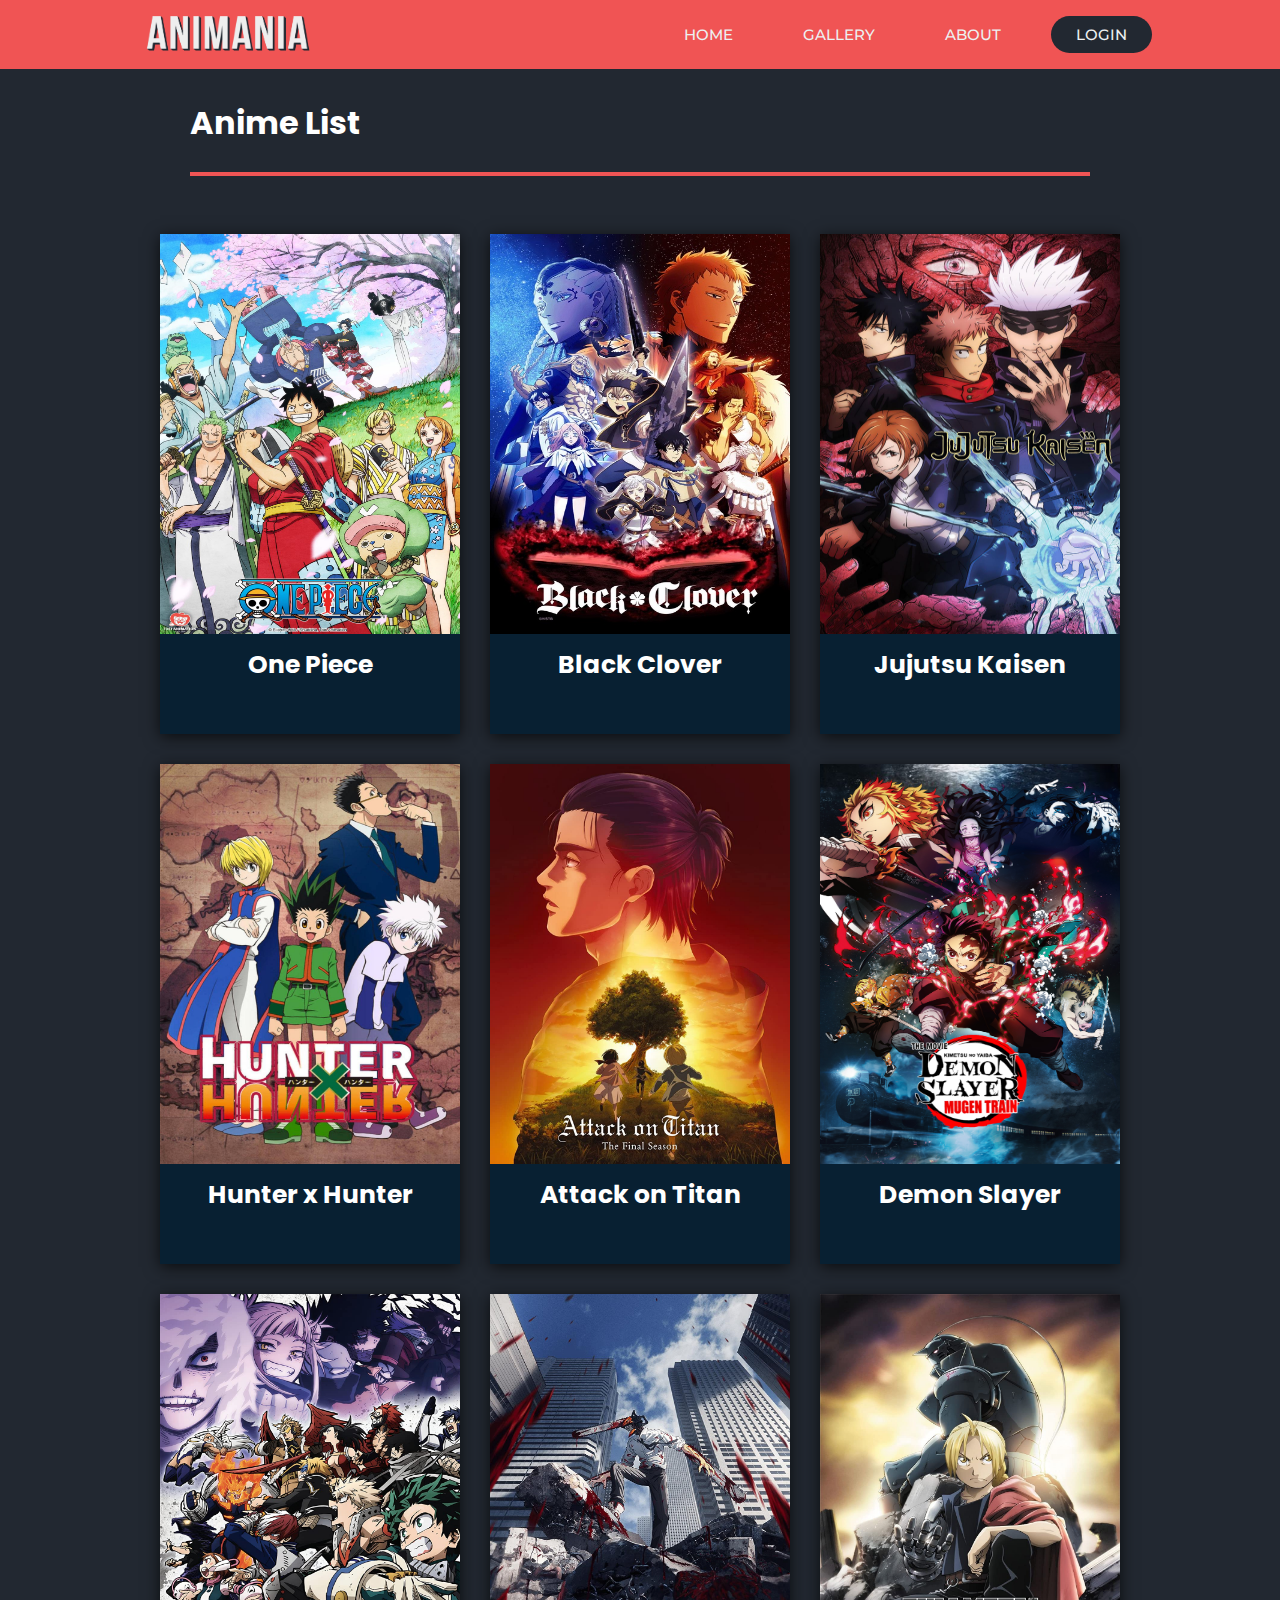
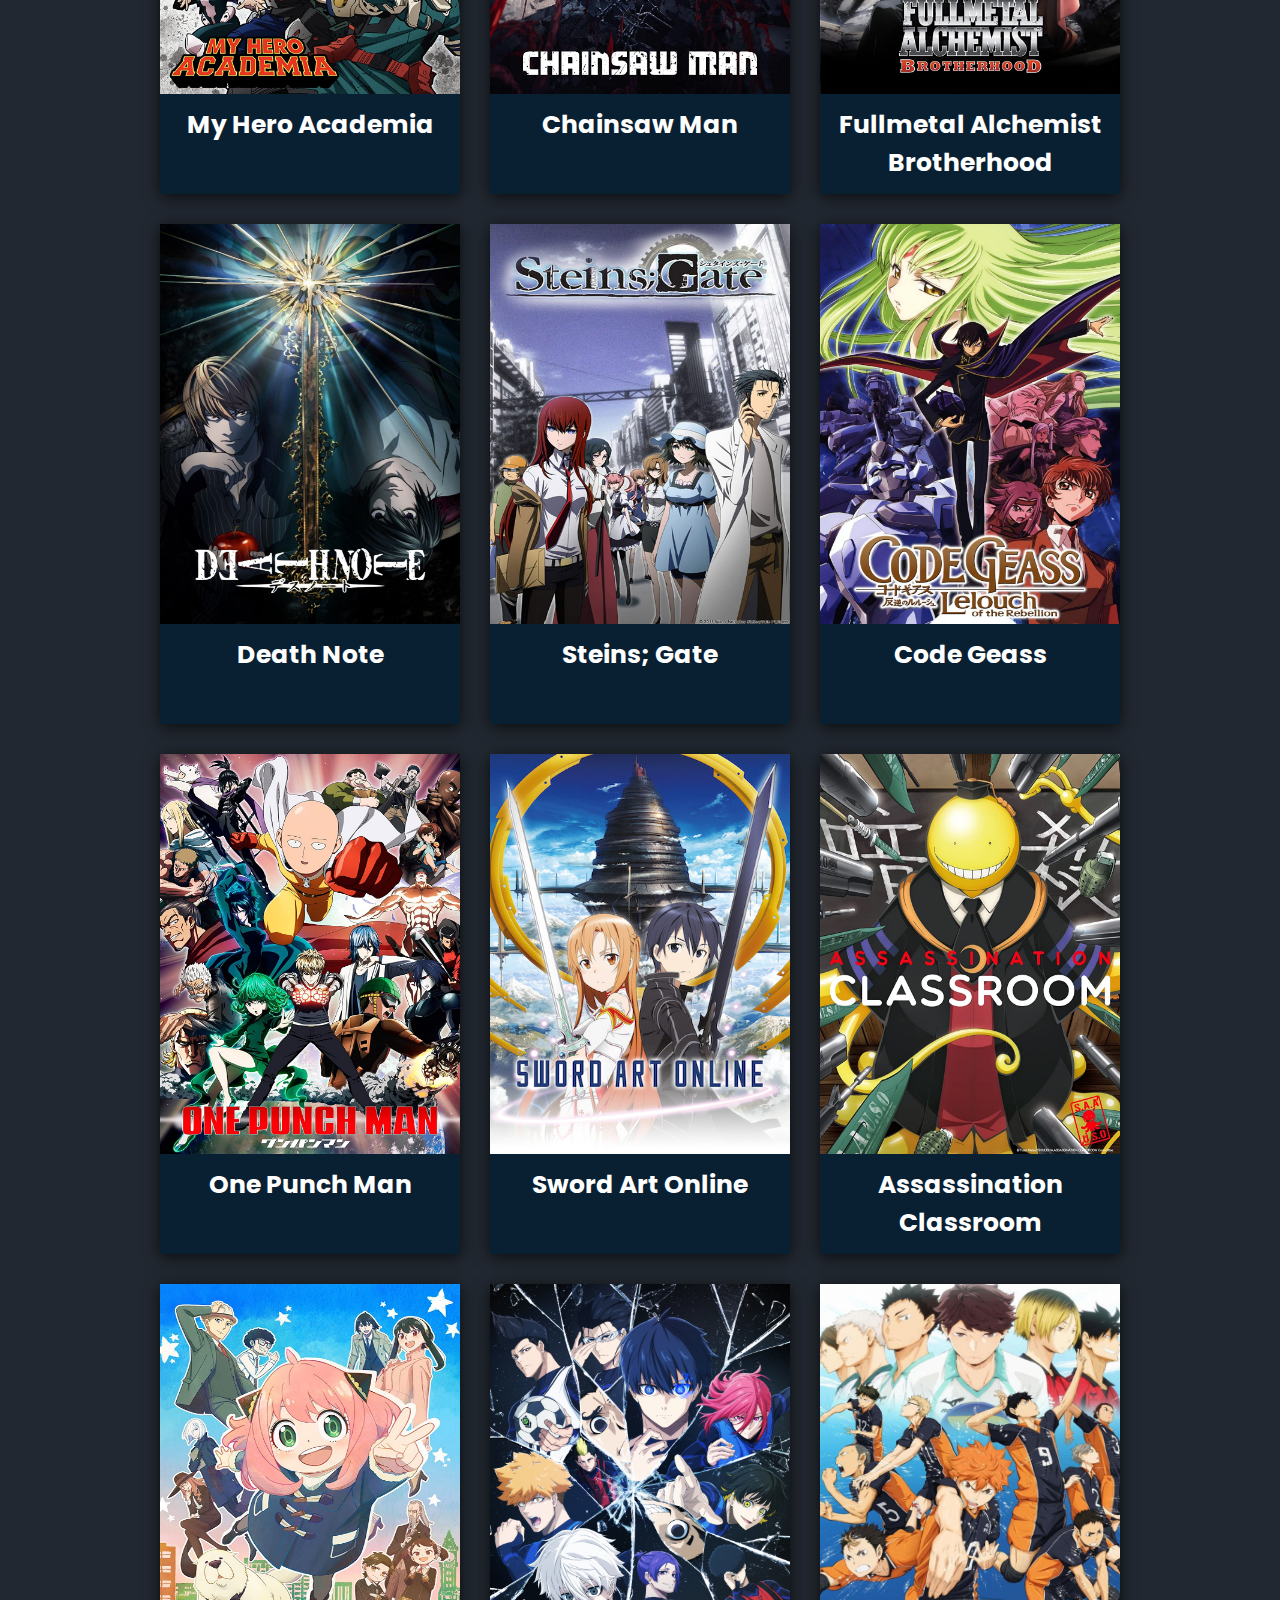
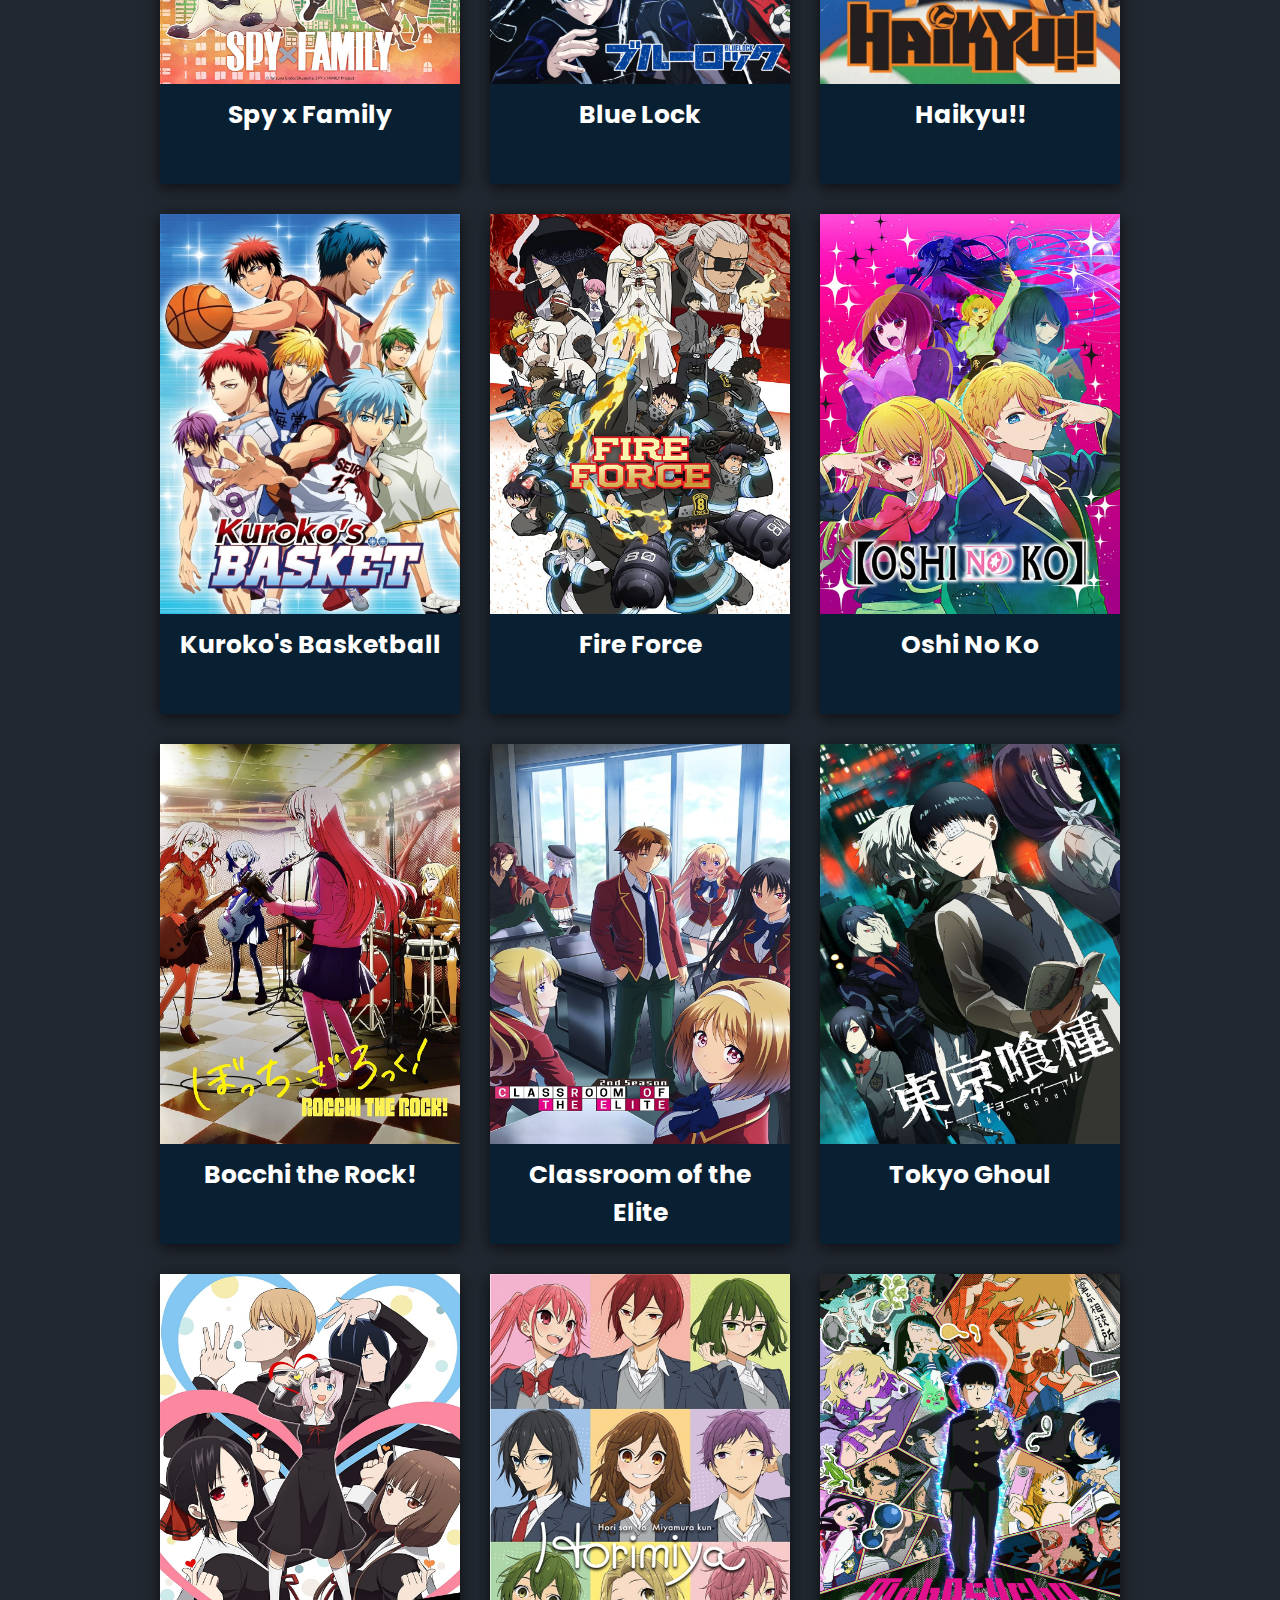
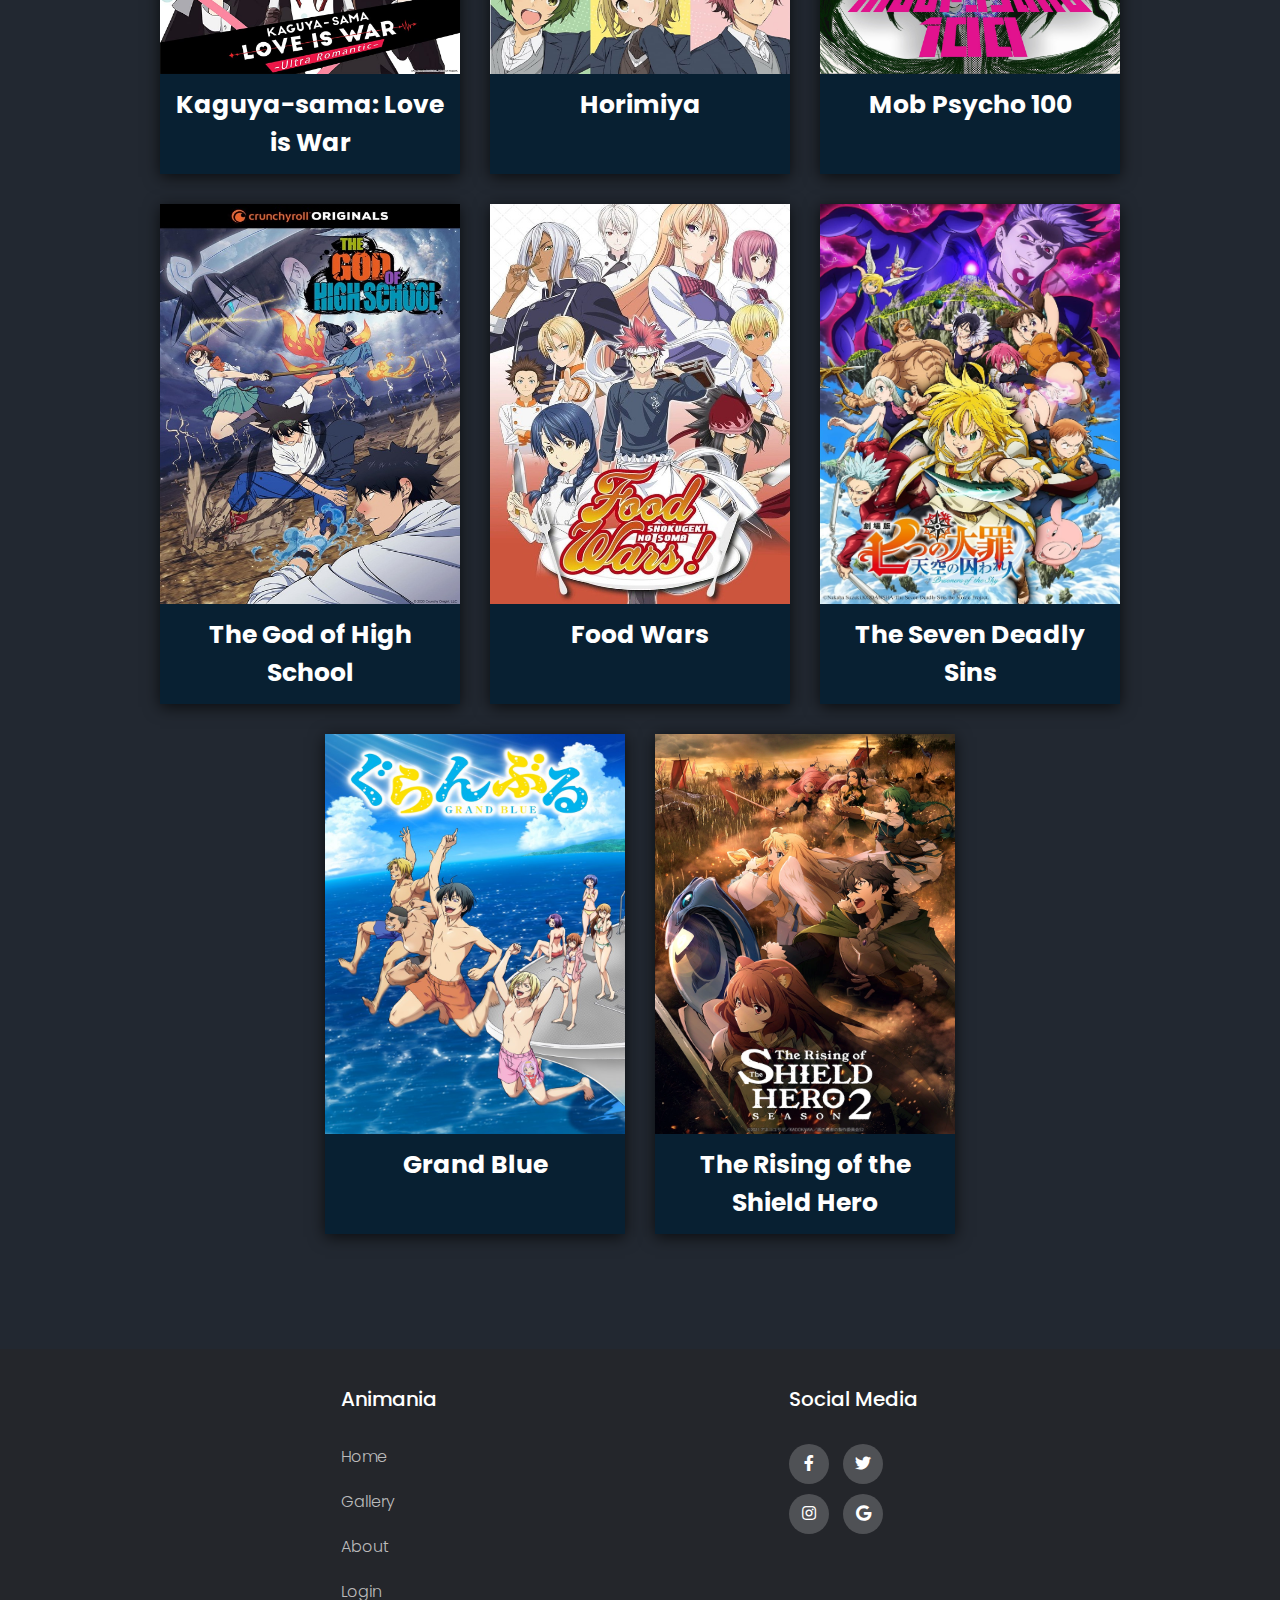
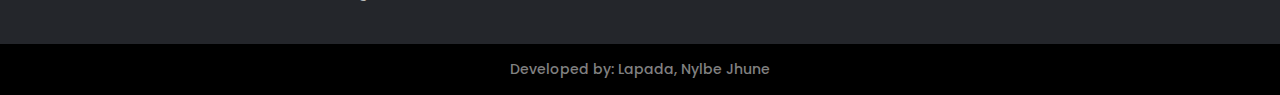
<file: pages/gallery.html>
<!DOCTYPE html>
<html>
	<head>
		<title>Animania - Gallery</title>
		<meta name="author" content="NJL">
		<meta name="keywords" content="anime, list, favorite, popular, gallery">
		<meta name="description" content="anime list">
		<link rel="stylesheet" type="text/css" href="..\styles\styles.css"/>
		<link rel="stylesheet" type="text/css" href="https://cdnjs.cloudflare.com/ajax/libs/font-awesome/5.15.1/css/all.min.css">
	</head>
	
	<body>
		<header>
			<a class="navname0" href="../index.html"><img class="logo" src="..\src\logo3-01.png" alt="logo"></a>
			<nav>
				<ul class="links">
					<li><a class="navname" href="../index.html">HOME</a></li>				
					<li><a class="navname" href="gallery.html">GALLERY</a></li>					
					<li><a class="navname" href="reference.html">ABOUT</a></li>
				</ul>
			</nav>
			<a class="signup" href="login.html"><button class="login">LOGIN</button></a>
		</header>
		
		<div class="ghead">
			<div class="ghead1">
				<h1>Anime List</h1><br><hr>
			</div>
		</div>
		
		<section class="gallery">			
			<div class="container">
				<div class="card">
					<div class="imgbox">
						<img src="../src/onepiece1.jpg" alt="onepiece">
					</div>
					<div class="content">
						<h2 class="title">One Piece</h2>
						<p class="descrip">Follows the adventures of Monkey D. Luffy and his pirate crew in order to find the greatest treasure ever left by the legendary Pirate, Gold Roger. The famous mystery treasure named "One Piece".<br><br>
						Creator: Eiichiro Oda<br>IMDB Rating: 8.9/10</p>
					</div>
				</div>
				<div class="card">
					<div class="imgbox">
						<img src="../src/blackclover.jpg" alt="bc">
					</div>
					<div class="content">
						<h2 class="title">Black Clover</h2>
						<p class="descrip">Asta and Yuno were abandoned together at the same church and have been inseparable since. As children, they promised that they would compete against each other to see who would become the next Wizard King.<br><br>
						Creator: Yuki Tabata<br>IMDB Rating: 8.2/10</p>
					</div>
				</div>
				<div class="card">
					<div class="imgbox">
						<img src="../src/jjk.jpg" alt="jjk">
					</div>
					<div class="content">
						<h2 class="title">Jujutsu Kaisen</h2>
						<p class="descrip">A boy swallows a cursed talisman - the finger of a demon - and becomes cursed himself. He enters a shaman's school to be able to locate the demon's other body parts and thus exorcise himself.<br><br>
						Creator: Gege Akutami<br>IMDB Rating: 8.5/10</p>
					</div>
				</div>
				<div class="card">
					<div class="imgbox">
						<img src="../src/hxh.jpg" alt="hxh">
					</div>
					<div class="content">
						<h2 class="title">Hunter x Hunter</h2>
						<p class="descrip">Gon Freecss aspires to become a Hunter, an exceptional being capable of greatness. With his friends and his potential, he seeks out his father, who left him when he was younger.<br><br>
						Creator: Yoshihiro Togashi<br>IMDB Rating: 9.0/10</p>
					</div>
				</div>
				<div class="card">
					<div class="imgbox">
						<img src="../src/aot.jpg" alt="aot">
					</div>
					<div class="content">
						<h2 class="title">Attack on Titan</h2>
						<p class="descrip">After his hometown is destroyed and his mother is killed, young Eren Jaeger vows to cleanse the earth of the giant humanoid Titans that have brought humanity to the brink of extinction..<br><br>
						Creator: Hajime Isayama<br>IMDB Rating: 9.1/10</p>
					</div>
				</div>
				<div class="card">
					<div class="imgbox">
						<img src="../src/ds.jpg" alt="ds">
					</div>
					<div class="content">
						<h2 class="title">Demon Slayer</h2>
						<p class="descrip">A family is attacked by demons and only two members survive - Tanjiro and his sister Nezuko, who is turning into a demon slowly. Tanjiro sets out to become a demon slayer to avenge his family and cure his sister.<br><br>
						Creator: Koyoharu Gotouge<br>IMDB Rating: 8.7/10</p>
					</div>
				</div>
				<div class="card">
					<div class="imgbox">
						<img src="../src/mha.jpg" alt="mha">
					</div>
					<div class="content">
						<h2 class="title">My Hero Academia</h2>
						<p class="descrip">A superhero-loving boy without any powers is determined to enroll in a prestigious hero academy and learn what it really means to be a hero.<br><br>
						Creator: Kohei Horikoshi<br>IMDB Rating: 8.3/10</p>
					</div>
				</div>
				<div class="card">
					<div class="imgbox">
						<img src="../src/cm.jpg" alt="cm">
					</div>
					<div class="content">
						<h2 class="title">Chainsaw Man</h2>
						<p class="descrip">Following a betrayal, a young man left for dead is reborn as a powerful devil-human hybrid after merging with his pet devil and is soon enlisted into an organization dedicated to hunting devils.<br><br>
						Creator: Tatsuki Fujimoto<br>IMDB Rating: 8.5/10</p>
					</div>
				</div>
				<div class="card">
					<div class="imgbox">
						<img src="../src/fmab.jpg" alt="fmab">
					</div>
					<div class="content">
						<h2 class="title">Fullmetal Alchemist Brotherhood</h2>
						<p class="descrip">Two brothers search for a Philosopher's Stone after an attempt to revive their deceased mother goes awry and leaves them in damaged physical forms.<br><br>
						Creator: Hiromu Arakawa<br>IMDB Rating: 9.1/10</p>
					</div>
				</div>
				<div class="card">
					<div class="imgbox">
						<img src="../src/dn.jpg" alt="dn">
					</div>
					<div class="content">
						<h2 class="title">Death Note</h2>
						<p class="descrip">An intelligent high school student goes on a secret crusade to eliminate criminals from the world after discovering a notebook capable of killing anyone whose name is written into it.<br><br>
						Creator: Tsugumi Ohba & Takeshi Obata<br>IMDB Rating: 9.0/10</p>
					</div>
				</div>
				<div class="card">
					<div class="imgbox">
						<img src="../src/sg.jpg" alt="mha">
					</div>
					<div class="content">
						<h2 class="title">Steins; Gate</h2>
						<p class="descrip">After discovering time travel, a university student and his colleagues must use their knowledge of it to stop an evil organization and their diabolical plans.<br><br>
						Studio: White Fox<br>IMDB Rating: 8.8/10</p>
					</div>
				</div>
				<div class="card">
					<div class="imgbox">
						<img src="../src/cg.jpg" alt="cg">
					</div>
					<div class="content">
						<h2 class="title">Code Geass</h2>
						<p class="descrip">After being given a mysterious power to control others, an outcast prince becomes the masked leader of the rebellion against an all-powerful empire.<br><br>
						Creator: Goro Taniguchi<br>IMDB Rating: 8.7/10</p>
					</div>
				</div>
				<div class="card">
					<div class="imgbox">
						<img src="../src/opm.jpg" alt="opm">
					</div>
					<div class="content">
						<h2 class="title">One Punch Man</h2>
						<p class="descrip">Saitama has a rather unique hobby: being a hero. In order to pursue his childhood dream, Saitama relentlessly trained for three years, losing all of his hair in the process. Now, Saitama is so powerful, he can defeat any enemy with just one punch.<br><br>
						Creator: ONE & Yusuke Murata<br>IMDB Rating: 8.7/10</p>
					</div>
				</div>
				<div class="card">
					<div class="imgbox">
						<img src="../src/sao.jpg" alt="sao">
					</div>
					<div class="content">
						<h2 class="title">Sword Art Online</h2>
						<p class="descrip">In the year 2022, thousands of people get trapped in a new virtual MMORPG and the lone wolf player, Kirito, works to escape.<br><br>
						Creator: Reki Kawahara<br>IMDB Rating: 7.5/10</p>
					</div>
				</div>
				<div class="card">
					<div class="imgbox">
						<img src="../src/aclass.jpg" alt="class">
					</div>
					<div class="content">
						<h2 class="title">Assassination Classroom</h2>
						<p class="descrip">A powerful creature claims that within a year, Earth will be destroyed by him, but he offers mankind a chance by becoming a homeroom teacher where he teaches his students about how to kill him.<br><br>
						Creator: Yusei Matsui<br>IMDB Rating: 8.0/10</p>
					</div>
				</div>
				<div class="card">
					<div class="imgbox">
						<img src="../src/sxf.jpg" alt="sxf">
					</div>
					<div class="content">
						<h2 class="title">Spy x Family</h2>
						<p class="descrip">A spy on an undercover mission gets married and adopts a child as part of his cover. His wife and daughter have secrets of their own, and all three must strive to keep together.<br><br>
						Creator: Tatsuya Endo<br>IMDB Rating: 8.5/10</p>
					</div>
				</div>
				<div class="card">
					<div class="imgbox">
						<img src="../src/block.jpg" alt="block">
					</div>
					<div class="content">
						<h2 class="title">Blue Lock</h2>
						<p class="descrip">High school soccer players from across Japan gather for a controversial project designed to create the best and most egoistic striker in the world.<br><br>
						Creator: Muneyuki Kaneshiro & Yusuke Nomura<br>IMDB Rating: 8.3/10</p>
					</div>
				</div>
				<div class="card">
					<div class="imgbox">
						<img src="../src/haikyu.jpg" alt="haikyu">
					</div>
					<div class="content">
						<h2 class="title">Haikyu!!</h2>
						<p class="descrip">Determined to be like the volleyball championship's star player nicknamed "the small giant", Shoyo joins his school's volleyball club.<br><br>
						Creator: Haruichi Furudate<br>IMDB Rating: 8.7/10</p>
					</div>
				</div>
				<div class="card">
					<div class="imgbox">
						<img src="../src/kb.jpg" alt="kb">
					</div>
					<div class="content">
						<h2 class="title">Kuroko's Basketball</h2>
						<p class="descrip">Kagami meets Kuroko, the 6th member of the Miracle Generation, and they make a pact to defeat the other members of the team. A battle of light (Kagami) and shadow (Kuroko) begins.<br><br>
						Creator: Tadatoshi Fujimaki<br>IMDB Rating: 8.3/10</p>
					</div>
				</div>
				<div class="card">
					<div class="imgbox">
						<img src="../src/ff.jpg" alt="ff">
					</div>
					<div class="content">
						<h2 class="title">Fire Force</h2>
						<p class="descrip">Young and eager third-generation pyrokinetic Shinra Kusakabe, nicknamed Devil's Footprints for his explosive ability to ignite his feet at will, becomes a member of the lively Special Fire Force Company 8.<br><br>
						Creator: Atsushi Ohkubo<br>IMDB Rating: 7.6/10</p>
					</div>
				</div>
				<div class="card">
					<div class="imgbox">
						<img src="../src/onk.jpg" alt="onk">
					</div>
					<div class="content">
						<h2 class="title">Oshi No Ko</h2>
						<p class="descrip">A doctor and his recently-deceased patient are reborn as twins to a famous musical idol and navigate the highs and lows of the Japanese entertainment industry as they grow up together through their lives.<br><br>
						Creator: Aka Akasaka & Mengo Yokoyari<br>IMDB Rating: 9.0/10</p>
					</div>
				</div>
				<div class="card">
					<div class="imgbox">
						<img src="../src/btr.jpg" alt="btr">
					</div>
					<div class="content">
						<h2 class="title">Bocchi the Rock!</h2>
						<p class="descrip">Hitori "Bocchi-chan" Goto is a lonely high school girl whose heart lies in her guitar; she meets Nijika Ijichi and joins "Kessoku Band."<br><br>
						Creator: Aki Hamaji<br>IMDB Rating: 8.3/10</p>
					</div>
				</div>
				<div class="card">
					<div class="imgbox">
						<img src="../src/cote.jpg" alt="cote">
					</div>
					<div class="content">
						<h2 class="title">Classroom of the Elite</h2>
						<p class="descrip">When Kiyotaka enters government-sponsored elite high school, he finds out just how merit-based this education system is.<br><br>
						Creator: Shogo Kinugasa<br>IMDB Rating: 7.7/10</p>
					</div>
				</div>
				<div class="card">
					<div class="imgbox">
						<img src="../src/tk.jpg" alt="tk">
					</div>
					<div class="content">
						<h2 class="title">Tokyo Ghoul</h2>
						<p class="descrip">A Tokyo college student is attacked by a ghoul, a superpowered human who feeds on human flesh. He survives, but has become part ghoul and becomes a fugitive on the run.<br><br>
						Creator: Sui Ishida<br>IMDB Rating: 7.7/10</p>
					</div>
				</div>
				<div class="card">
					<div class="imgbox">
						<img src="../src/kliw.jpg" alt="kliw">
					</div>
					<div class="content">
						<h2 class="title">Kaguya-sama: Love is War</h2>
						<p class="descrip">The proudly privileged top two students of an elite school each makes it their mission to be the first to extract a confession of love from the other.<br><br>
						Creator: Aka Akasaka<br>IMDB Rating: 8.5/10</p>
					</div>
				</div>
				<div class="card">
					<div class="imgbox">
						<img src="../src/hori.jpg" alt="hori">
					</div>
					<div class="content">
						<h2 class="title">Horimiya</h2>
						<p class="descrip">Two very different people - an academically successful schoolgirl and a quiet loser schoolboy - meet and develop a friendship.<br><br>
						Creator: Hiroki Adachi<br>IMDB Rating: 8.1/10</p>
					</div>
				</div>
				<div class="card">
					<div class="imgbox">
						<img src="../src/mob.jpg" alt="mob">
					</div>
					<div class="content">
						<h2 class="title">Mob Psycho 100</h2>
						<p class="descrip">A psychic middle school boy tries to live a normal life and keep his growing powers under control, even though he constantly gets into trouble.<br><br>
						Creator: ONE<br>IMDB Rating: 8.6/10</p>
					</div>
				</div>
				<div class="card">
					<div class="imgbox">
						<img src="../src/tgoh.jpe" alt="goh">
					</div>
					<div class="content">
						<h2 class="title">The God of High School</h2>
						<p class="descrip">Jin Mori has proclaimed himself the strongest high schooler.
						His life changes when he's invited to participate in "God of High School," a tournament to determine the strongest high schooler of all.<br><br>
						Creator: Yongje Park<br>IMDB Rating: 7.2/10</p>
					</div>
				</div>
				<div class="card">
					<div class="imgbox">
						<img src="../src/fw.jpg" alt="fw">
					</div>
					<div class="content">
						<h2 class="title">Food Wars</h2>
						<p class="descrip">Soma Yukihira enrolls in an elite culinary school to become a full-time chef and surpass his father's culinary skills.<br><br>
						Creator: Shun Saeki & Yuto Tsukuda<br>IMDB Rating: 8.1/10</p>
					</div>
				</div>
				<div class="card">
					<div class="imgbox">
						<img src="../src/sds1.jpg" alt="sds">
					</div>
					<div class="content">
						<h2 class="title">The Seven Deadly Sins</h2>
						<p class="descrip">The story of the Seven Deadly Sins, a group of warriors who were wrongly accused of a crime they didn't commit and went on a quest to vindicate themselves.<br><br>
						Creator: Nakaba Suzuki<br>IMDB Rating: 7.9/10</p>
					</div>
				</div>
				<div class="card">
					<div class="imgbox">
						<img src="../src/gb.jpg" alt="gb">
					</div>
					<div class="content">
						<h2 class="title">Grand Blue</h2>
						<p class="descrip">A college student spends his year at the seaside town of Izu, having fun on the beach with his school friends.<br><br>
						Creator: Kenji Inoue & Kimitake Yoshioka<br>IMDB Rating: 7.8/10</p>
					</div>
				</div>
				<div class="card">
					<div class="imgbox">
						<img src="../src/shield.webp" alt="shield">
					</div>
					<div class="content">
						<h2 class="title">The Rising of the Shield Hero</h2>
						<p class="descrip">A gamer is magically summoned into a parallel universe, where he is chosen as one of four heroes destined to save the world from its prophesied doom.<br><br>
						Creator: Aneko Yusagi<br>IMDB Rating: 7.9/10</p>
					</div>
				</div>
			</div>
		</section>
				
		<footer class="footer">
			<div class="containerf">
				<div class="row">
					<div class="footer-col">
						<h4>Animania</h4>
						<ul>
							<li><a href="../index.html">Home</a></li>
							<li><a href="gallery.html">Gallery</a></li>
							<li><a href="reference.html">About</a></li>
							<li><a href="login.html">Login</a></li>
						</ul>
					</div>
					
					<div class="footer-col">
						<h4>Social Media</h4>
						<div class="social-links">
							<a href="#"><i class="fab fa-facebook-f"></i></a>
							<a href="#"><i class="fab fa-twitter"></i></a>
							<a href="#"><i class="fab fa-instagram"></i></a>
							<a href="#"><i class="fab fa-google"></i></a>
						</div>
					</div>
										
				</div>
			</div>
			<div class="footer-bottom">
				<p>Developed by: <span>Lapada, Nylbe Jhune</span></p>
			</div>
		</footer>
		
	</body>
</html>
</file>
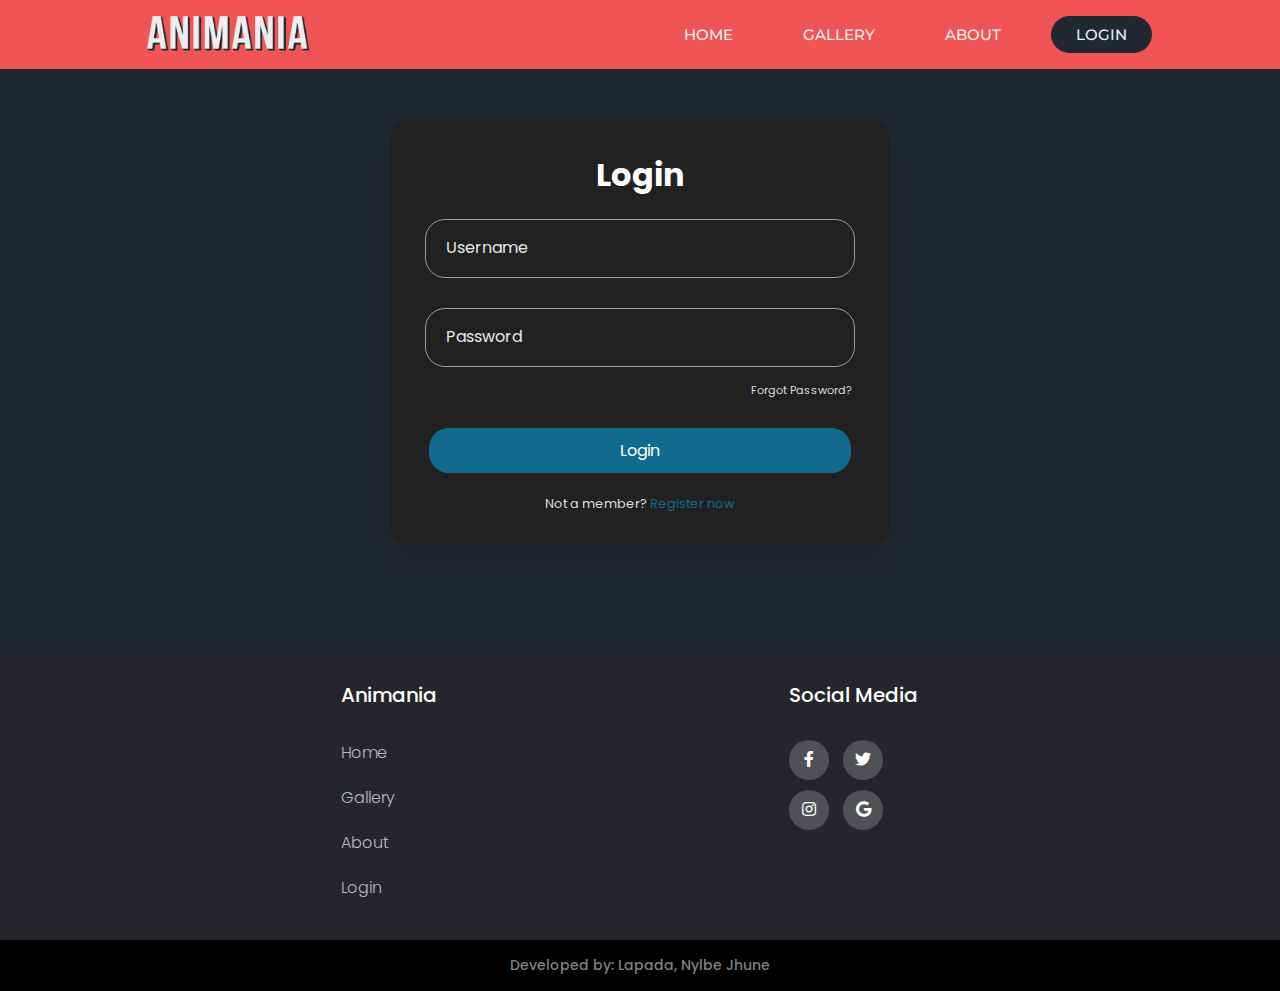
<file: pages/login.html>
<!DOCTYPE html>
<html>
	<head>
		<title>Animania - Login</title>
		<meta name="author" content="NJL">
		<meta name="keywords" content="login">
		<link rel="stylesheet" type="text/css" href="..\styles\styles.css"/>
		<link rel="stylesheet" type="text/css" href="https://cdnjs.cloudflare.com/ajax/libs/font-awesome/5.15.1/css/all.min.css">
	</head>
	
	<body>
	
		<header>
			<a class="navname0" href="../index.html"><img class="logo" src="..\src\logo3-01.png" alt="logo"></a>
			<nav>
				<ul class="links">
					<li><a class="navname" href="../index.html">HOME</a></li>				
					<li><a class="navname" href="gallery.html">GALLERY</a></li>					
					<li><a class="navname" href="reference.html">ABOUT</a></li>					
				</ul>
			</nav>
			<a class="signup" href="login.html"><button class="login">LOGIN</button></a>
		</header>
	
		<section class="login1">
			<div class="wrapper">
				<h1 class="reg">Login</h1>
				<form action="../index.html">
					<div class="input-group">
						<input required="" type="text" class="input">
						<label class="user-label">Username</label>
					</div>
					<div class="input-group">
						<input required="" type="password" class="input">
						<label class="user-label">Password</label>
					</div>
					<div class="recover">
						<a href="#">Forgot Password?</a>
					</div>				

				<button class="regbutton">Login</button>
				</form>
				<div class="member">
					Not a member? <a href="signup.html"> Register now</a>
				</div>
			</div>
		</section>
	
		
		<footer class="footer">
			<div class="containerf">
				<div class="row">
					<div class="footer-col">
						<h4>Animania</h4>
						<ul>
							<li><a href="../index.html">Home</a></li>
							<li><a href="gallery.html">Gallery</a></li>
							<li><a href="reference.html">About</a></li>
							<li><a href="login.html">Login</a></li>
						</ul>
					</div>
					
					<div class="footer-col">
						<h4>Social Media</h4>
						<div class="social-links">
							<a href="#"><i class="fab fa-facebook-f"></i></a>
							<a href="#"><i class="fab fa-twitter"></i></a>
							<a href="#"><i class="fab fa-instagram"></i></a>
							<a href="#"><i class="fab fa-google"></i></a>
						</div>
					</div>
										
				</div>
			</div>
			<div class="footer-bottom">
				<p>Developed by: <span>Lapada, Nylbe Jhune</span></p>
			</div>
		</footer>
		
	</body>
</html>
</file>
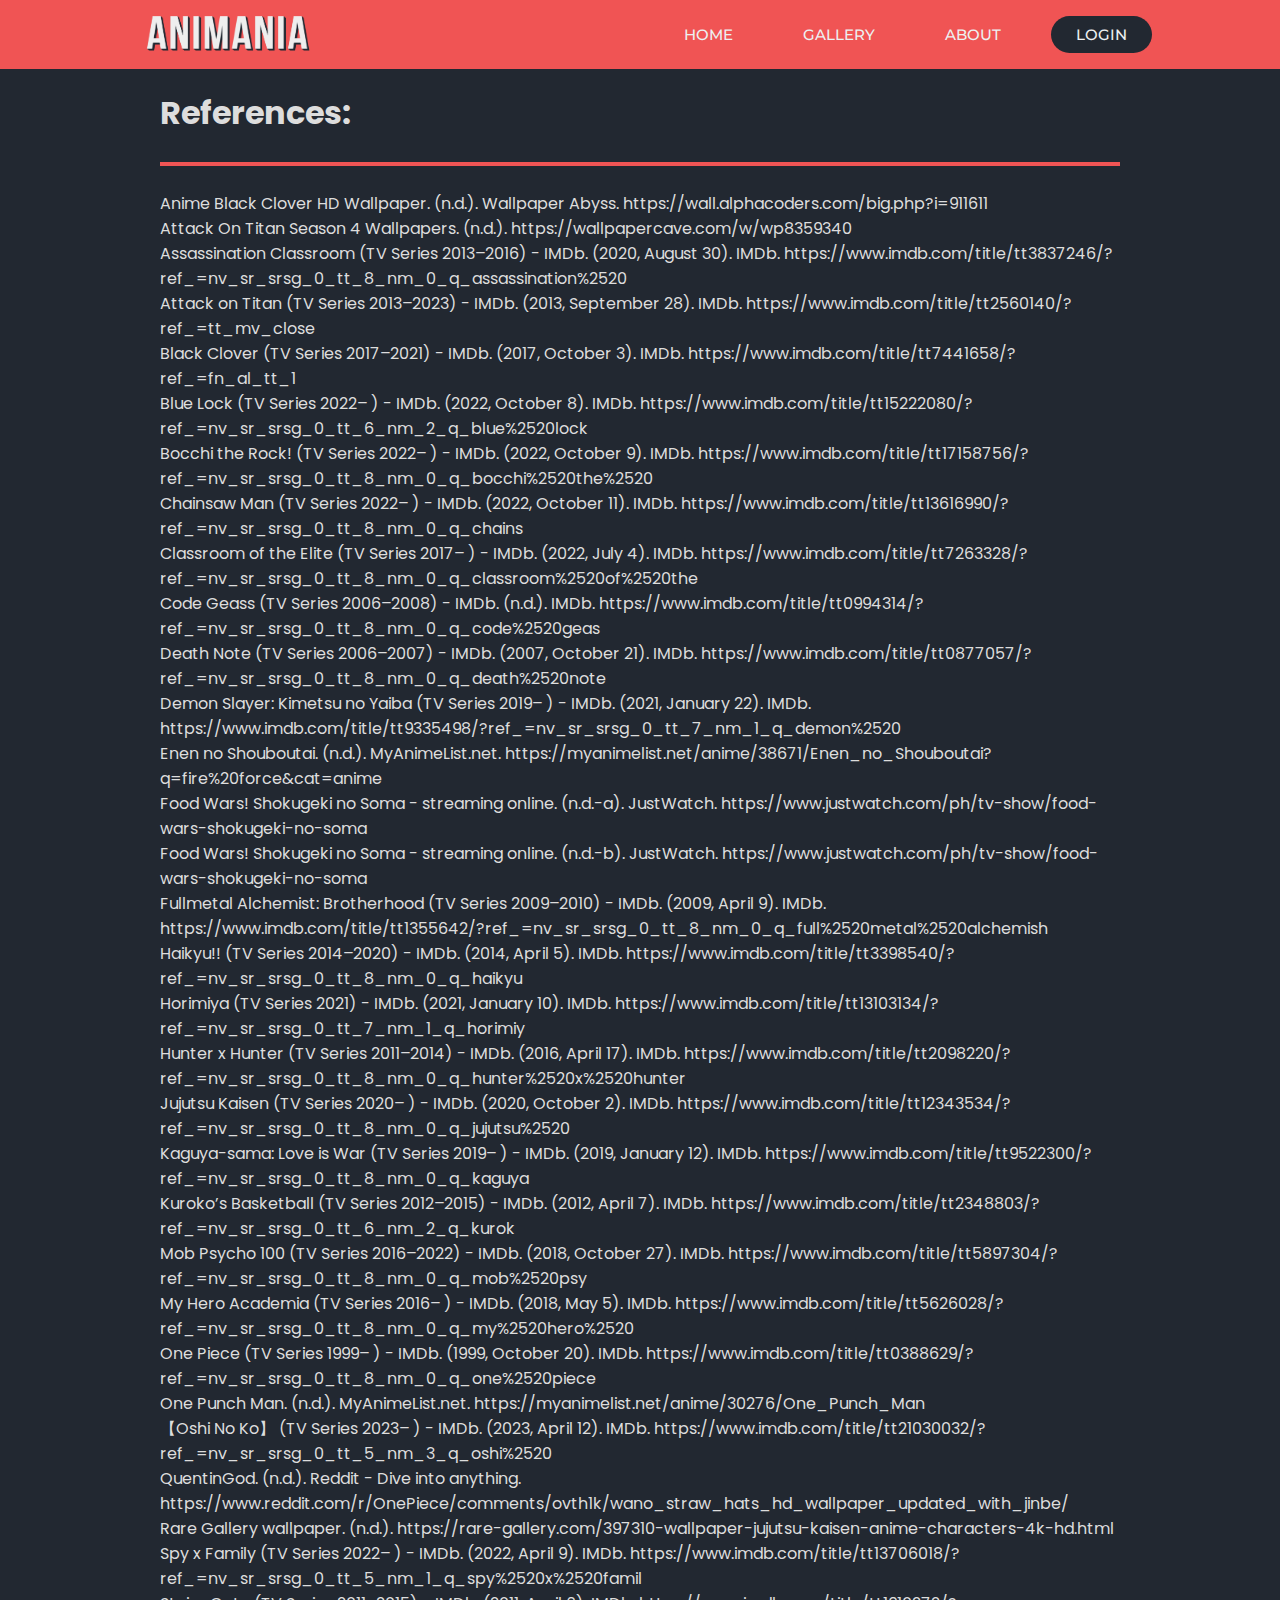
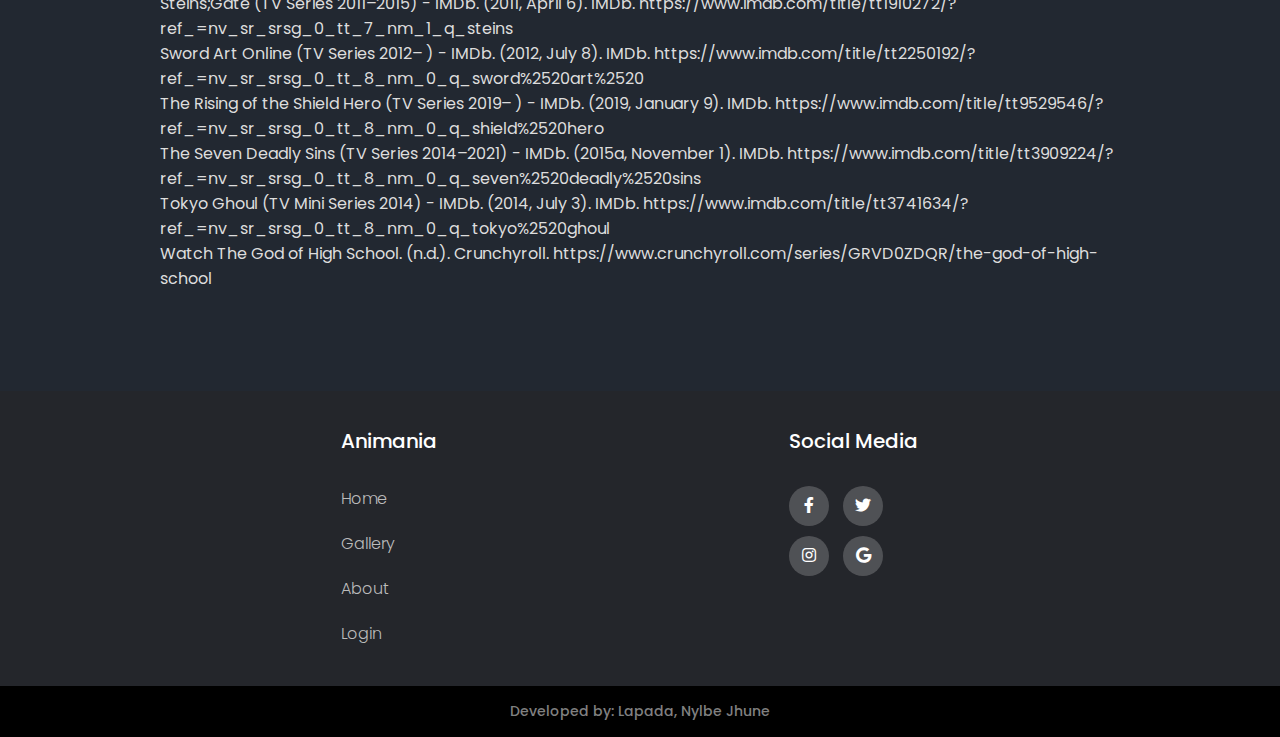
<file: pages/reference.html>
<!DOCTYPE html>
<html>
	<head>
		<title>Animania - About</title>
		<meta name="author" content="NJL">
		<meta name="keywords" content="anime, list, reference">
		<link rel="stylesheet" type="text/css" href="..\styles\styles.css"/>
		<link rel="stylesheet" type="text/css" href="https://cdnjs.cloudflare.com/ajax/libs/font-awesome/5.15.1/css/all.min.css">
	</head>
	
	<body>
	
		<header>
			<a class="navname0" href="../index.html"><img class="logo" src="..\src\logo3-01.png" alt="logo"></a>
			<nav>
				<ul class="links">
					<li><a class="navname" href="../index.html">HOME</a></li>				
					<li><a class="navname" href="gallery.html">GALLERY</a></li>					
					<li><a class="navname" href="reference.html">ABOUT</a></li>
				</ul>
			</nav>
			<a class="signup" href="login.html"><button class="login">LOGIN</button></a>
		</header>
		
		<section class="about">
			<div class="reference">
				<h1 class="ref">References:</h1><br><hr><br>
				<p>Anime Black Clover HD Wallpaper. (n.d.). Wallpaper Abyss. https://wall.alphacoders.com/big.php?i=911611<br>
				Attack On Titan Season 4 Wallpapers. (n.d.). https://wallpapercave.com/w/wp8359340<br>
				Assassination Classroom (TV Series 2013–2016) - IMDb. (2020, August 30). IMDb. https://www.imdb.com/title/tt3837246/?ref_=nv_sr_srsg_0_tt_8_nm_0_q_assassination%2520<br>
				Attack on Titan (TV Series 2013–2023) - IMDb. (2013, September 28). IMDb. https://www.imdb.com/title/tt2560140/?ref_=tt_mv_close<br>
				Black Clover (TV Series 2017–2021) - IMDb. (2017, October 3). IMDb. https://www.imdb.com/title/tt7441658/?ref_=fn_al_tt_1<br>
				Blue Lock (TV Series 2022– ) - IMDb. (2022, October 8). IMDb. https://www.imdb.com/title/tt15222080/?ref_=nv_sr_srsg_0_tt_6_nm_2_q_blue%2520lock<br>
				Bocchi the Rock! (TV Series 2022– ) - IMDb. (2022, October 9). IMDb. https://www.imdb.com/title/tt17158756/?ref_=nv_sr_srsg_0_tt_8_nm_0_q_bocchi%2520the%2520<br>
				Chainsaw Man (TV Series 2022– ) - IMDb. (2022, October 11). IMDb. https://www.imdb.com/title/tt13616990/?ref_=nv_sr_srsg_0_tt_8_nm_0_q_chains<br>
				Classroom of the Elite (TV Series 2017– ) - IMDb. (2022, July 4). IMDb. https://www.imdb.com/title/tt7263328/?ref_=nv_sr_srsg_0_tt_8_nm_0_q_classroom%2520of%2520the<br>
				Code Geass (TV Series 2006–2008) - IMDb. (n.d.). IMDb. https://www.imdb.com/title/tt0994314/?ref_=nv_sr_srsg_0_tt_8_nm_0_q_code%2520geas<br>
				Death Note (TV Series 2006–2007) - IMDb. (2007, October 21). IMDb. https://www.imdb.com/title/tt0877057/?ref_=nv_sr_srsg_0_tt_8_nm_0_q_death%2520note<br>
				Demon Slayer: Kimetsu no Yaiba (TV Series 2019– ) - IMDb. (2021, January 22). IMDb. https://www.imdb.com/title/tt9335498/?ref_=nv_sr_srsg_0_tt_7_nm_1_q_demon%2520<br>
				Enen no Shouboutai. (n.d.). MyAnimeList.net. https://myanimelist.net/anime/38671/Enen_no_Shouboutai?q=fire%20force&cat=anime<br>
				Food Wars! Shokugeki no Soma - streaming online. (n.d.-a). JustWatch. https://www.justwatch.com/ph/tv-show/food-wars-shokugeki-no-soma<br>
				Food Wars! Shokugeki no Soma - streaming online. (n.d.-b). JustWatch. https://www.justwatch.com/ph/tv-show/food-wars-shokugeki-no-soma<br>
				Fullmetal Alchemist: Brotherhood (TV Series 2009–2010) - IMDb. (2009, April 9). IMDb. https://www.imdb.com/title/tt1355642/?ref_=nv_sr_srsg_0_tt_8_nm_0_q_full%2520metal%2520alchemish<br>
				Haikyu!! (TV Series 2014–2020) - IMDb. (2014, April 5). IMDb. https://www.imdb.com/title/tt3398540/?ref_=nv_sr_srsg_0_tt_8_nm_0_q_haikyu<br>
				Horimiya (TV Series 2021) - IMDb. (2021, January 10). IMDb. https://www.imdb.com/title/tt13103134/?ref_=nv_sr_srsg_0_tt_7_nm_1_q_horimiy<br>
				Hunter x Hunter (TV Series 2011–2014) - IMDb. (2016, April 17). IMDb. https://www.imdb.com/title/tt2098220/?ref_=nv_sr_srsg_0_tt_8_nm_0_q_hunter%2520x%2520hunter<br>
				Jujutsu Kaisen (TV Series 2020– ) - IMDb. (2020, October 2). IMDb. https://www.imdb.com/title/tt12343534/?ref_=nv_sr_srsg_0_tt_8_nm_0_q_jujutsu%2520<br>
				Kaguya-sama: Love is War (TV Series 2019– ) - IMDb. (2019, January 12). IMDb. https://www.imdb.com/title/tt9522300/?ref_=nv_sr_srsg_0_tt_8_nm_0_q_kaguya<br>
				Kuroko’s Basketball (TV Series 2012–2015) - IMDb. (2012, April 7). IMDb. https://www.imdb.com/title/tt2348803/?ref_=nv_sr_srsg_0_tt_6_nm_2_q_kurok<br>
				Mob Psycho 100 (TV Series 2016–2022) - IMDb. (2018, October 27). IMDb. https://www.imdb.com/title/tt5897304/?ref_=nv_sr_srsg_0_tt_8_nm_0_q_mob%2520psy<br>
				My Hero Academia (TV Series 2016– ) - IMDb. (2018, May 5). IMDb. https://www.imdb.com/title/tt5626028/?ref_=nv_sr_srsg_0_tt_8_nm_0_q_my%2520hero%2520<br>
				One Piece (TV Series 1999– ) - IMDb. (1999, October 20). IMDb. https://www.imdb.com/title/tt0388629/?ref_=nv_sr_srsg_0_tt_8_nm_0_q_one%2520piece<br>
				One Punch Man. (n.d.). MyAnimeList.net. https://myanimelist.net/anime/30276/One_Punch_Man<br>
				【Oshi No Ko】 (TV Series 2023– ) - IMDb. (2023, April 12). IMDb. https://www.imdb.com/title/tt21030032/?ref_=nv_sr_srsg_0_tt_5_nm_3_q_oshi%2520<br>
				QuentinGod. (n.d.). Reddit - Dive into anything. https://www.reddit.com/r/OnePiece/comments/ovth1k/wano_straw_hats_hd_wallpaper_updated_with_jinbe/<br>
				Rare Gallery wallpaper. (n.d.). https://rare-gallery.com/397310-wallpaper-jujutsu-kaisen-anime-characters-4k-hd.html<br>
				Spy x Family (TV Series 2022– ) - IMDb. (2022, April 9). IMDb. https://www.imdb.com/title/tt13706018/?ref_=nv_sr_srsg_0_tt_5_nm_1_q_spy%2520x%2520famil<br>
				Steins;Gate (TV Series 2011–2015) - IMDb. (2011, April 6). IMDb. https://www.imdb.com/title/tt1910272/?ref_=nv_sr_srsg_0_tt_7_nm_1_q_steins<br>
				Sword Art Online (TV Series 2012– ) - IMDb. (2012, July 8). IMDb. https://www.imdb.com/title/tt2250192/?ref_=nv_sr_srsg_0_tt_8_nm_0_q_sword%2520art%2520<br>
				The Rising of the Shield Hero (TV Series 2019– ) - IMDb. (2019, January 9). IMDb. https://www.imdb.com/title/tt9529546/?ref_=nv_sr_srsg_0_tt_8_nm_0_q_shield%2520hero<br>
				The Seven Deadly Sins (TV Series 2014–2021) - IMDb. (2015a, November 1). IMDb. https://www.imdb.com/title/tt3909224/?ref_=nv_sr_srsg_0_tt_8_nm_0_q_seven%2520deadly%2520sins<br>
				Tokyo Ghoul (TV Mini Series 2014) - IMDb. (2014, July 3). IMDb. https://www.imdb.com/title/tt3741634/?ref_=nv_sr_srsg_0_tt_8_nm_0_q_tokyo%2520ghoul<br>
				Watch The God of High School. (n.d.). Crunchyroll. https://www.crunchyroll.com/series/GRVD0ZDQR/the-god-of-high-school<br>
				</p>
			</div>
		</section>
		
		<footer class="footer">
			<div class="containerf">
				<div class="row">
					<div class="footer-col">
						<h4>Animania</h4>
						<ul>
							<li><a href="../index.html">Home</a></li>
							<li><a href="gallery.html">Gallery</a></li>
							<li><a href="reference.html">About</a></li>
							<li><a href="login.html">Login</a></li>
						</ul>
					</div>
					
					<div class="footer-col">
						<h4>Social Media</h4>
						<div class="social-links">
							<a href="#"><i class="fab fa-facebook-f"></i></a>
							<a href="#"><i class="fab fa-twitter"></i></a>
							<a href="#"><i class="fab fa-instagram"></i></a>
							<a href="#"><i class="fab fa-google"></i></a>
						</div>
					</div>
										
				</div>
			</div>
			<div class="footer-bottom">
				<p>Developed by: <span>Lapada, Nylbe Jhune</span></p>
			</div>
		</footer>
		
	</body>
</html>
</file>
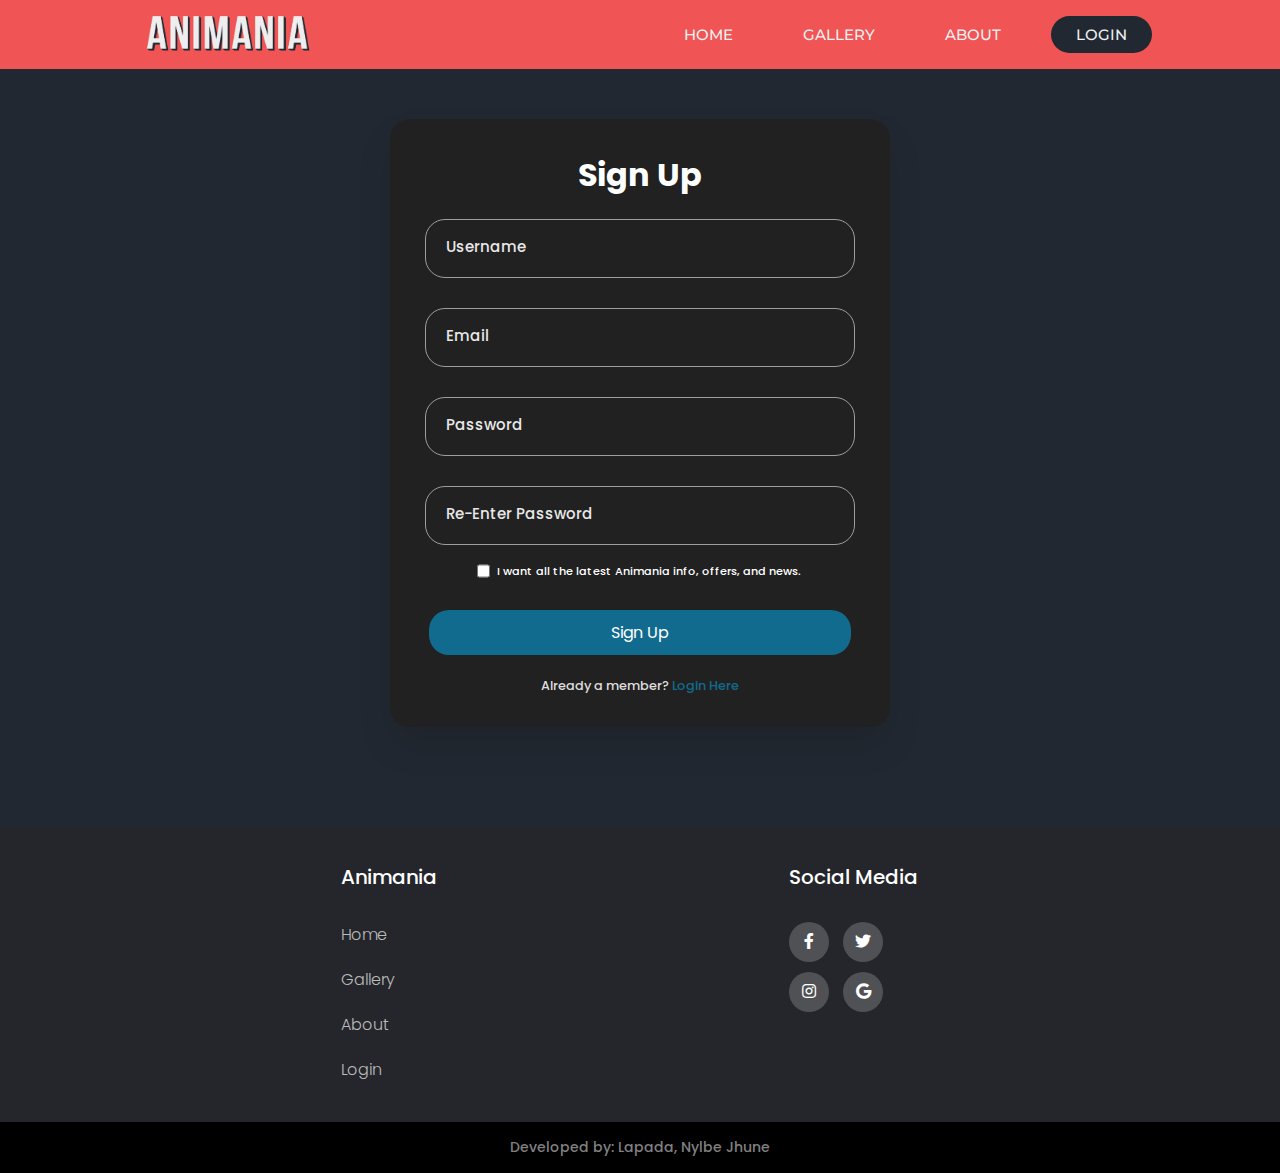
<file: pages/signup.html>
<!DOCTYPE html>
<html>
	<head>
		<title>Animania - Sign Up</title>
		<meta name="author" content="NJL">
		<meta name="keywords" content="singup">
		<link rel="stylesheet" type="text/css" href="..\styles\styles.css"/>
		<link rel="stylesheet" type="text/css" href="https://cdnjs.cloudflare.com/ajax/libs/font-awesome/5.15.1/css/all.min.css">
	</head>
	
	<body>
	
	<header>
			<a class="navname0" href="../index.html"><img class="logo" src="..\src\logo3-01.png" alt="logo"></a>
			<nav>
				<ul class="links">
					<li><a class="navname" href="../index.html">HOME</a></li>				
					<li><a class="navname" href="gallery.html">GALLERY</a></li>					
					<li><a class="navname" href="reference.html">ABOUT</a></li>
				</ul>
			</nav>
			<a class="signup" href="login.html"><button class="login">LOGIN</button></a>
		</header>
	
		<section class="signup">
			<div class="wrapper">
				<h1 class="reg">Sign Up</h1>
				<form action="../index.html">
					<div class="input-group">
						<input required="" type="text" class="input">
						<label class="user-label">Username</label>
					</div>
					<div class="input-group">
						<input required="" type="text" autocomplete="off" class="input">
						<label class="user-label">Email</label>
					</div>
					<div class="input-group">
						<input required="" type="password" class="input">
						<label class="user-label">Password</label>
					</div>
					<div class="input-group">
						<input required="" type="password" class="input">
						<label class="user-label">Re-Enter Password</label>
					</div>				
					<div class="terms">
						<input type="checkbox" class="checkbox">
						<label for="checkbox" class="check">I want all the latest Animania info, offers, and news.
					</div>
					<button class="regbutton">Sign Up</button>
				</form>
				<div class="member">
					Already a member? <a href="login.html"> Login Here</a>
				</div>
			</div>
		</section>

		<footer class="footer">
			<div class="containerf">
				<div class="row">
					<div class="footer-col">
						<h4>Animania</h4>
						<ul>
							<li><a href="../index.html">Home</a></li>
							<li><a href="gallery.html">Gallery</a></li>
							<li><a href="reference.html">About</a></li>
							<li><a href="login.html">Login</a></li>
						</ul>
					</div>
					
					<div class="footer-col">
						<h4>Social Media</h4>
						<div class="social-links">
							<a href="#"><i class="fab fa-facebook-f"></i></a>
							<a href="#"><i class="fab fa-twitter"></i></a>
							<a href="#"><i class="fab fa-instagram"></i></a>
							<a href="#"><i class="fab fa-google"></i></a>
						</div>
					</div>
										
				</div>
			</div>
				<div class="footer-bottom">
					<p>Developed by: <span>Lapada, Nylbe Jhune</span></p>
				</div>
		</footer>

	</body>
</html>
</file>
